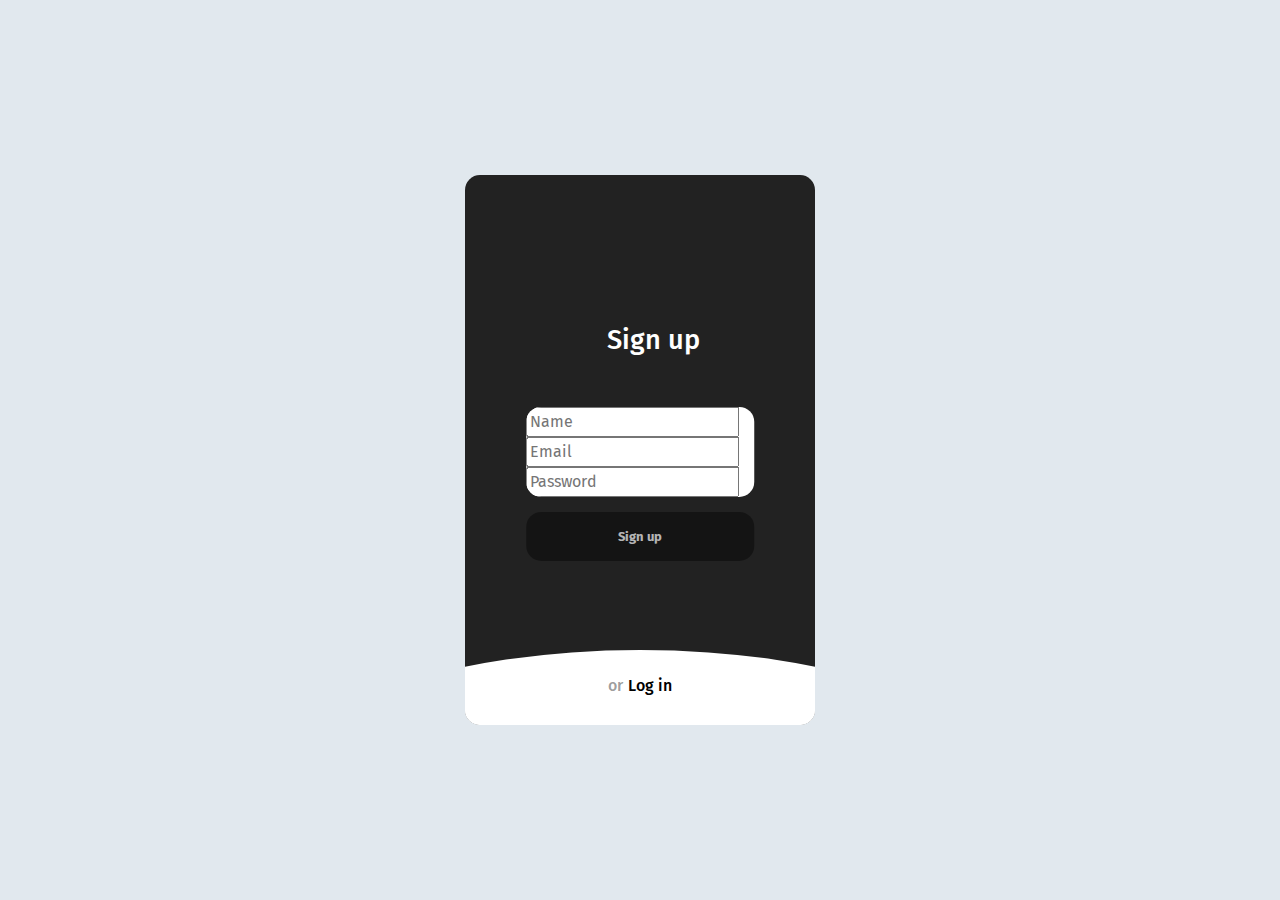
<file: public/index.html>
<!DOCTYPE html>
<html lang="en">

<head>
    <title>Smart Lighting (Color Change)</title>
    <meta charset="utf-8">
    <meta name="viewport" content="width=device-width, initial-scale=1">
    <link rel="stylesheet" href="https://cdn.jsdelivr.net/npm/bootstrap@4.6.2/dist/css/bootstrap.min.css">
    <link rel="stylesheet" href="style.css" />
</head>

<body>
    <form action="/sign_up" method="POST">
        <div class="form-structor">
            <div class="signup">
                <h2 class="form-title" id="signup"><span>or</span>Sign up</h2>
                <div class="form-holder">
                    <input type="text" class="box" id="name" name="name" placeholder="Name" />
                    <input type="email" class="box" id="email" name="email" placeholder="Email" />
                    <input type="password" class="box" id="password" name="password" placeholder="Password" />
                </div>
                <button class="submit-btn" type="submit" value="Submit" id="submit">Sign up</button>
            </div>
    </form>

    <form action="/login" method="post">
        <div class="login slide-up">
            <div class="center">
                <h2 class="form-title" id="login"><span>or</span>Log in</h2>
                <div class="form-holder">
                    <input type="text" class="box" name="name" placeholder="name" />
                    <input type="password" class="box" name="password" placeholder="Password" />
                </div>
                <button class="submit-btn" type="submit" id="submit">Log in</button>
            </div>
        </div>
        </div>
    </form>

    <script src="login.js"></script>
</body>

</html>
</file>
<file: public/style.css>
@import url("https://fonts.googleapis.com/css?family=Fira+Sans");

html,
body {
    position: relative;
    min-height: 100vh;
    background-color: #e1e8ee;
    display: flex;
    align-items: center;
    justify-content: center;
    font-family: "Fira Sans", Helvetica, Arial, sans-serif;
    -webkit-font-smoothing: antialiased;
    -moz-osx-font-smoothing: grayscale;
}

.form-structor {
    background-color: #222;
    border-radius: 15px;
    height: 550px;
    width: 350px;
    position: relative;
    overflow: hidden;
}

.form-structor::after {
    content: '';
    opacity: 0.8;
    position: absolute;
    top: 0;
    right: 0;
    bottom: 0;
    left: 0;
    background-repeat: no-repeat;
    background-position: left bottom;
    background-size: 500px;
    background-image: url('https://images.unsplash.com/photo-1503602642458-232111445657?ixlib=rb-0.3.5&ixid=eyJhcHBfaWQiOjEyMDd9&s=bf884ad570b50659c5fa2dc2cfb20ecf&auto=format&fit=crop&w=1000&q=100');
}

.form-structor .signup {
    position: absolute;
    top: 50%;
    left: 50%;
    -webkit-transform: translate(-50%, -50%);
    width: 65%;
    z-index: 5;
    -webkit-transition: all 0.3s ease;
}

.form-structor .signup.slide-up {
    top: 5%;
    -webkit-transform: translate(-50%, 0%);
    -webkit-transition: all 0.3s ease;
}

.form-structor .signup.slide-up .form-holder,
.form-structor .signup.slide-up .submit-btn {
    opacity: 0;
    visibility: hidden;
}

.form-structor .signup.slide-up .form-title {
    font-size: 1em;
    cursor: pointer;
}

.form-structor .signup.slide-up .form-title span {
    margin-right: 5px;
    opacity: 1;
    visibility: visible;
    -webkit-transition: all 0.3s ease;
}

.form-structor .signup .form-title {
    color: #fff;
    font-size: 1.7em;
    text-align: center;
}

.form-structor .signup .form-title span {
    color: rgba(0, 0, 0, 0.4);
    opacity: 0;
    visibility: hidden;
    -webkit-transition: all 0.3s ease;
}

.form-structor .signup .form-holder {
    border-radius: 15px;
    background-color: #fff;
    overflow: hidden;
    margin-top: 50px;
    opacity: 1;
    visibility: visible;
    -webkit-transition: all 0.3s ease;
}

.form-structor .signup .form-holder .input {
    border: 0;
    outline: none;
    box-shadow: none;
    display: block;
    height: 30px;
    line-height: 30px;
    padding: 8px 15px;
    border-bottom: 1px solid #eee;
    width: 100%;
    font-size: 12px;
}

.form-structor .signup .form-holder .input:last-child {
    border-bottom: 0;
}

.form-structor .signup .form-holder .input::-webkit-input-placeholder {
    color: rgba(0, 0, 0, 0.4);
}

.form-structor .signup .submit-btn {
    background-color: rgba(0, 0, 0, 0.4);
    color: rgba(256, 256, 256, 0.7);
    border: 0;
    border-radius: 15px;
    display: block;
    margin: 15px auto;
    padding: 15px 45px;
    width: 100%;
    font-size: 13px;
    font-weight: bold;
    cursor: pointer;
    opacity: 1;
    visibility: visible;
    -webkit-transition: all 0.3s ease;
}

.form-structor .signup .submit-btn:hover {
    transition: all 0.3s ease;
    background-color: rgba(0, 0, 0, 0.8);
}

.form-structor .login {
    position: absolute;
    top: 20%;
    left: 0;
    right: 0;
    bottom: 0;
    background-color: #fff;
    z-index: 5;
    -webkit-transition: all 0.3s ease;
}

.form-structor .login::before {
    content: '';
    position: absolute;
    left: 50%;
    top: -20px;
    -webkit-transform: translate(-50%, 0);
    background-color: #fff;
    width: 200%;
    height: 250px;
    border-radius: 50%;
    z-index: 4;
    -webkit-transition: all 0.3s ease;
}

.form-structor .login .center {
    position: absolute;
    top: calc(50% - 10%);
    left: 50%;
    -webkit-transform: translate(-50%, -50%);
    width: 65%;
    z-index: 5;
    -webkit-transition: all 0.3s ease;
}

.form-structor .login .center .form-title {
    color: #000;
    font-size: 1.7em;
    text-align: center;
}

.form-structor .login .center .form-title span {
    color: rgba(0, 0, 0, 0.4);
    opacity: 0;
    visibility: hidden;
    -webkit-transition: all 0.3s ease;
}

.form-structor .login .center .form-holder {
    border-radius: 15px;
    background-color: #fff;
    border: 1px solid #eee;
    overflow: hidden;
    margin-top: 50px;
    opacity: 1;
    visibility: visible;
    -webkit-transition: all 0.3s ease;
}

.form-structor .login .center .form-holder .input {
    border: 0;
    outline: none;
    box-shadow: none;
    display: block;
    height: 30px;
    line-height: 30px;
    padding: 8px 15px;
    border-bottom: 1px solid #eee;
    width: 100%;
    font-size: 12px;
}

.form-structor .login .center .form-holder .input:last-child {
    border-bottom: 0;
}

.form-structor .login .center .form-holder .input::-webkit-input-placeholder {
    color: rgba(0, 0, 0, 0.4);
}

.form-structor .login .center .submit-btn {
    background-color: #6b92a4;
    color: rgba(256, 256, 256, 0.7);
    border: 0;
    border-radius: 15px;
    display: block;
    margin: 15px auto;
    padding: 15px 45px;
    width: 100%;
    font-size: 13px;
    font-weight: bold;
    cursor: pointer;
    opacity: 1;
    visibility: visible;
    -webkit-transition: all 0.3s ease;
}

.form-structor .login .center .submit-btn:hover {
    transition: all 0.3s ease;
    background-color: rgba(0, 0, 0, 0.8);
}

.form-structor .login.slide-up {
    top: 90%;
    -webkit-transition: all 0.3s ease;
}

.form-structor .login.slide-up .center {
    top: 10%;
    -webkit-transform: translate(-50%, 0%);
    -webkit-transition: all 0.3s ease;
}

.form-structor .login.slide-up .form-holder,
.form-structor .login.slide-up .submit-btn {
    opacity: 0;
    visibility: hidden;
    -webkit-transition: all 0.3s ease;
}

.form-structor .login.slide-up .form-title {
    font-size: 1em;
    margin: 0;
    padding: 0;
    cursor: pointer;
    -webkit-transition: all 0.3s ease;
}

.form-structor .login.slide-up .form-title span {
    margin-right: 5px;
    opacity: 1;
    visibility: visible;
    -webkit-transition: all 0.3s ease;
}
</file>
